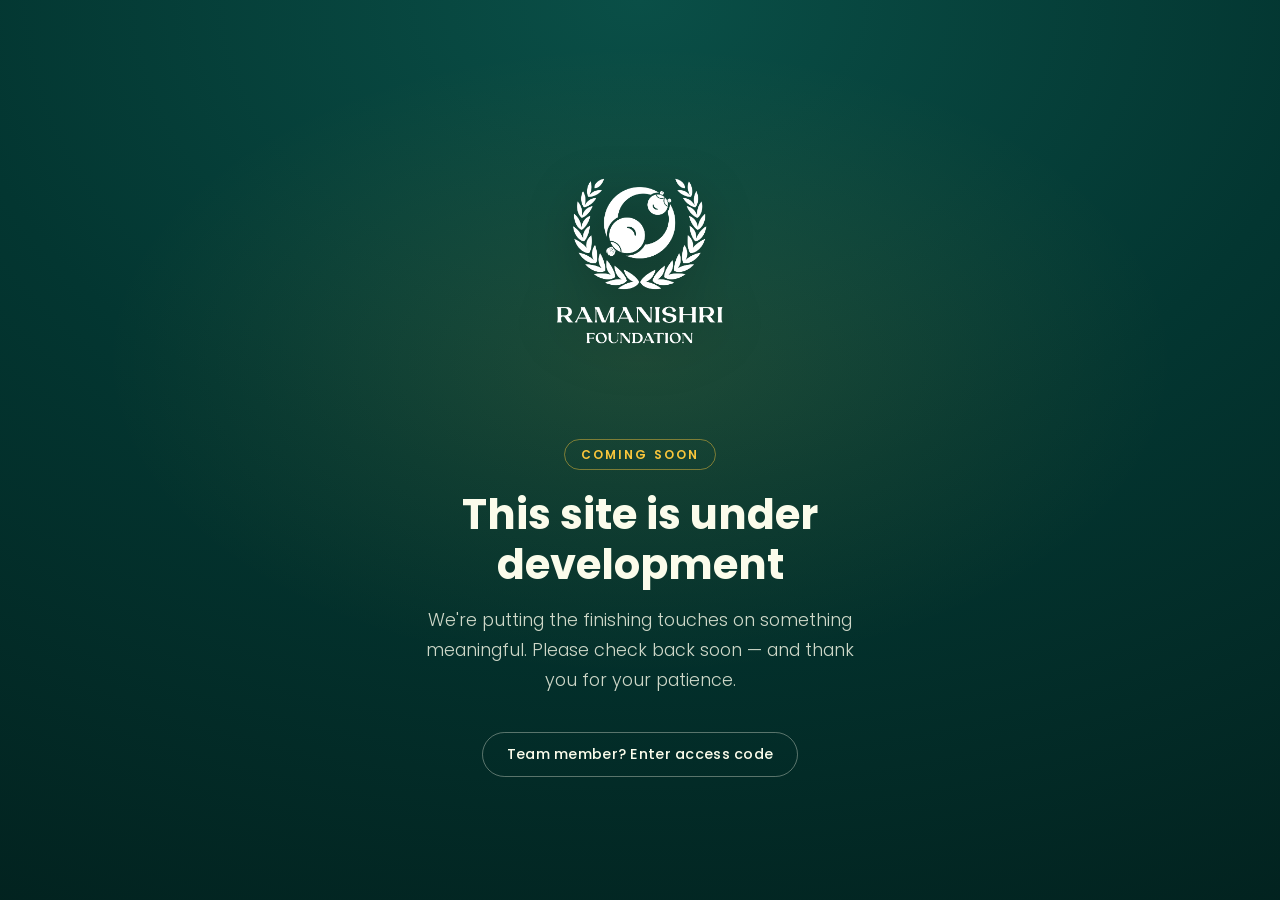
<file: coming-soon.html>
<!DOCTYPE html>
<html lang="en">
<head>
  <meta charset="UTF-8" />
  <meta name="viewport" content="width=device-width, initial-scale=1.0" />
  <meta name="theme-color" content="#033631" />
  <title>Coming Soon | Ramanishri Foundation</title>
  <meta name="description" content="The Ramanishri Foundation website is currently under development. We'll be live soon." />
  <meta name="robots" content="noindex, nofollow" />

  <!-- Favicons -->
  <link rel="icon" type="image/png" href="assets/logo/favicon-source.png" />
  <link rel="apple-touch-icon" href="assets/logo/logo-icon.png" />

  <!-- Fonts -->
  <link rel="preconnect" href="https://fonts.googleapis.com" />
  <link rel="preconnect" href="https://fonts.gstatic.com" crossorigin />
  <link href="https://fonts.googleapis.com/css2?family=Poppins:wght@300;400;500;600;700&display=swap" rel="stylesheet" />

  <style>
    :root {
      --color-primary: #033631;
      --color-primary-dark: #02201d;
      --color-primary-light: #0a4f47;
      --color-accent: #fac63b;
      --color-accent-dark: #e0ad22;
      --color-cream: #fbfceb;
    }

    * { box-sizing: border-box; margin: 0; padding: 0; }

    html, body { height: 100%; }

    body {
      font-family: 'Poppins', system-ui, -apple-system, 'Segoe UI', Roboto, sans-serif;
      color: var(--color-cream);
      background:
        radial-gradient(120% 120% at 50% 0%, var(--color-primary-light) 0%, var(--color-primary) 45%, var(--color-primary-dark) 100%);
      min-height: 100%;
      display: flex;
      flex-direction: column;
      align-items: center;
      justify-content: center;
      text-align: center;
      padding: 2rem 1.25rem;
      position: relative;
      overflow: hidden;
    }

    /* Soft decorative glow */
    body::before {
      content: "";
      position: absolute;
      inset: 0;
      background: radial-gradient(60% 50% at 50% 40%, rgba(250, 198, 59, 0.10) 0%, transparent 70%);
      pointer-events: none;
    }

    .splash {
      position: relative;
      z-index: 1;
      max-width: 640px;
      width: 100%;
      animation: fade-up 0.8s ease both;
    }

    .splash__logo {
      width: min(280px, 70vw);
      height: auto;
      margin: 0 auto 2.25rem;
      display: block;
      filter: drop-shadow(0 8px 24px rgba(0, 0, 0, 0.35));
    }

    .splash__badge {
      display: inline-block;
      font-size: 0.75rem;
      letter-spacing: 0.18em;
      text-transform: uppercase;
      font-weight: 600;
      color: var(--color-accent);
      border: 1px solid rgba(250, 198, 59, 0.45);
      border-radius: 999px;
      padding: 0.35rem 1rem;
      margin-bottom: 1.25rem;
    }

    .splash__title {
      font-size: clamp(1.6rem, 5vw, 2.6rem);
      font-weight: 700;
      line-height: 1.2;
      margin-bottom: 1rem;
    }

    .splash__text {
      font-size: clamp(0.95rem, 2.5vw, 1.1rem);
      font-weight: 300;
      color: rgba(251, 252, 235, 0.82);
      max-width: 46ch;
      margin: 0 auto 2.25rem;
      line-height: 1.7;
    }

    .splash__team {
      background: transparent;
      border: 1px solid rgba(251, 252, 235, 0.35);
      color: var(--color-cream);
      font-family: inherit;
      font-size: 0.9rem;
      font-weight: 500;
      letter-spacing: 0.02em;
      padding: 0.7rem 1.5rem;
      border-radius: 999px;
      cursor: pointer;
      transition: background 0.2s ease, border-color 0.2s ease, transform 0.15s ease;
    }
    .splash__team:hover { background: rgba(251, 252, 235, 0.08); border-color: rgba(251, 252, 235, 0.7); }
    .splash__team:active { transform: translateY(1px); }

    /* ---- Access-code dialog ---- */
    dialog.gate {
      border: none;
      border-radius: 16px;
      padding: 0;
      width: min(380px, 92vw);
      background: var(--color-cream);
      color: var(--color-primary);
      box-shadow: 0 24px 60px rgba(0, 0, 0, 0.45);
    }
    dialog.gate::backdrop {
      background: rgba(2, 32, 29, 0.65);
      backdrop-filter: blur(3px);
    }

    .gate__inner { padding: 1.75rem 1.75rem 1.5rem; }

    .gate__title {
      font-size: 1.15rem;
      font-weight: 600;
      margin-bottom: 0.35rem;
    }
    .gate__sub {
      font-size: 0.85rem;
      color: #5a6b68;
      margin-bottom: 1.25rem;
      line-height: 1.5;
    }

    .gate__input {
      width: 100%;
      font-family: inherit;
      font-size: 1rem;
      letter-spacing: 0.12em;
      text-align: center;
      padding: 0.75rem 0.9rem;
      border: 2px solid #d7ddc8;
      border-radius: 10px;
      color: var(--color-primary);
      background: #fff;
      transition: border-color 0.2s ease;
    }
    .gate__input:focus { outline: none; border-color: var(--color-accent-dark); }

    .gate__error {
      min-height: 1.1rem;
      font-size: 0.8rem;
      color: #c0392b;
      margin-top: 0.55rem;
      opacity: 0;
      transition: opacity 0.2s ease;
    }
    .gate__error.is-visible { opacity: 1; }

    .gate__actions {
      display: flex;
      gap: 0.6rem;
      margin-top: 1.1rem;
    }
    .gate__btn {
      flex: 1;
      font-family: inherit;
      font-size: 0.9rem;
      font-weight: 600;
      padding: 0.7rem 1rem;
      border-radius: 10px;
      border: none;
      cursor: pointer;
      transition: background 0.2s ease, transform 0.15s ease;
    }
    .gate__btn--primary { background: var(--color-accent); color: var(--color-primary); }
    .gate__btn--primary:hover { background: var(--color-accent-dark); }
    .gate__btn--ghost { background: transparent; color: #5a6b68; border: 1px solid #d7ddc8; }
    .gate__btn--ghost:hover { background: #eef1de; }
    .gate__btn:active { transform: translateY(1px); }

    .shake { animation: shake 0.4s ease; }

    @keyframes fade-up {
      from { opacity: 0; transform: translateY(16px); }
      to   { opacity: 1; transform: translateY(0); }
    }
    @keyframes shake {
      0%, 100% { transform: translateX(0); }
      20% { transform: translateX(-8px); }
      40% { transform: translateX(8px); }
      60% { transform: translateX(-5px); }
      80% { transform: translateX(5px); }
    }
    @media (prefers-reduced-motion: reduce) {
      .splash, .shake { animation: none; }
    }
  </style>
</head>

<body>
  <main class="splash">
    <img src="assets/logo/logo-white.png" alt="Ramanishri Foundation logo" class="splash__logo" width="280" height="75" />

    <span class="splash__badge">Coming Soon</span>
    <h1 class="splash__title">This site is under development</h1>
    <p class="splash__text">
      We're putting the finishing touches on something meaningful.
      Please check back soon — and thank you for your patience.
    </p>

    <button type="button" class="splash__team" id="team-btn">Team member? Enter access code</button>
  </main>

  <!-- ===== Secret access-code dialog (for team / testing) ===== -->
  <dialog class="gate" id="gate-dialog" aria-labelledby="gate-title">
    <form method="dialog" class="gate__inner" id="gate-form">
      <h2 class="gate__title" id="gate-title">Team Access</h2>
      <p class="gate__sub">Enter the secret access code to preview the site for testing.</p>

      <input
        type="password"
        class="gate__input"
        id="gate-input"
        placeholder="Access code"
        autocomplete="off"
        autocapitalize="off"
        spellcheck="false"
        aria-label="Secret access code"
      />
      <p class="gate__error" id="gate-error" role="alert">Incorrect code. Please try again.</p>

      <div class="gate__actions">
        <button type="button" class="gate__btn gate__btn--ghost" id="gate-cancel">Cancel</button>
        <button type="submit" class="gate__btn gate__btn--primary">Enter</button>
      </div>
    </form>
  </dialog>

  <script>
    /* =========================================================
       TEAM ACCESS — configuration
       Change the secret code below to whatever you'd like.
       NOTE: this is a lightweight gate for keeping casual
       visitors out during testing. The code is visible in
       this file's source, so it is NOT strong security.
       ========================================================= */
    var SECRET_CODE = "Rmn26-2nd";
    var ACCESS_KEY  = "rf_dev_access";   // must match the guard on the other pages
    var LANDING_URL = "/";               // where team members go after unlocking

    var dialog = document.getElementById("gate-dialog");
    var form   = document.getElementById("gate-form");
    var input  = document.getElementById("gate-input");
    var error  = document.getElementById("gate-error");

    document.getElementById("team-btn").addEventListener("click", function () {
      error.classList.remove("is-visible");
      input.value = "";
      if (typeof dialog.showModal === "function") {
        dialog.showModal();
      } else {
        // Fallback for very old browsers
        var code = window.prompt("Enter the secret access code:");
        if (code !== null) tryUnlock(code);
        return;
      }
      setTimeout(function () { input.focus(); }, 50);
    });

    document.getElementById("gate-cancel").addEventListener("click", function () {
      dialog.close();
    });

    form.addEventListener("submit", function (e) {
      e.preventDefault();
      tryUnlock(input.value);
    });

    function tryUnlock(code) {
      if (code.trim() === SECRET_CODE) {
        try { localStorage.setItem(ACCESS_KEY, "granted"); } catch (err) {}
        window.location.replace(LANDING_URL);
      } else {
        error.classList.add("is-visible");
        form.classList.remove("shake");
        // reflow to restart the animation
        void form.offsetWidth;
        form.classList.add("shake");
        input.focus();
        input.select();
      }
    }
  </script>
</body>
</html>
</file>
